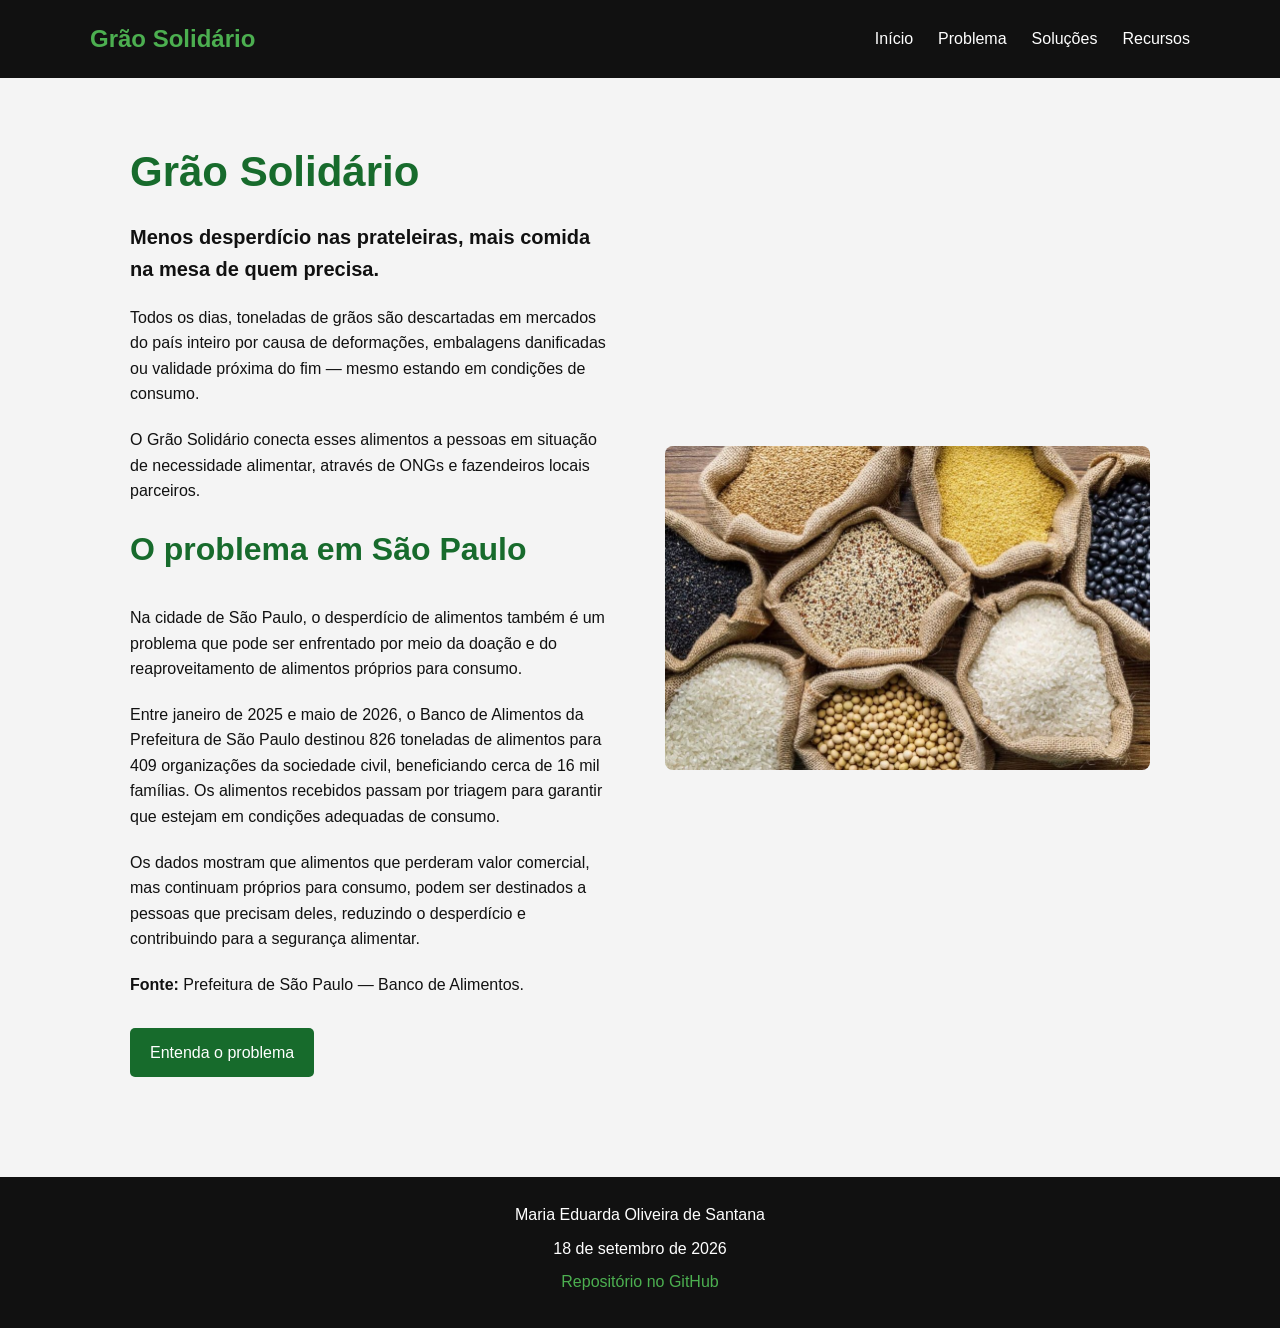
<file: index.html>
<!DOCTYPE html>
<html lang="en">
<head>
    <meta charset="UTF-8">
    <meta name="viewport" content="width=device-width, initial-scale=1.0">
    <title>Projeto - I.W</title>
    <link rel="stylesheet" href="style.css">
</head>
<body>
    <header class="cabeçalho">
         <div class="cabeçalho-conteudo">
            
            <p class="logo">Grão Solidário</p> 
            <nav class="menu"> 
                <ul class="menu-lista">
                     <li><a href="index.html">Início</a></li>
                      <li><a href="problema.html">Problema</a></li> 
                      <li><a href="solucoes.html">Soluções</a></li> 
                      <li><a href="recursos.html">Recursos</a></li>
                     </ul> 
                    </nav> 
                </div> 
            </header> 
            <main> 
                <section class="secao secao-inicio"> 
                    <div class="inicio-texto"> 
                        <h1>Grão Solidário</h1> 
                        <p class="subtitulo"> Menos desperdício nas prateleiras, mais comida na mesa de quem precisa. </p> 
                        <p> Todos os dias, toneladas de grãos são descartadas em mercados do país inteiro por causa de deformações, embalagens danificadas ou validade próxima do fim — mesmo estando em condições de consumo. </p> 
                        <p> O Grão Solidário conecta esses alimentos a pessoas em situação de necessidade alimentar, através de ONGs e fazendeiros locais parceiros. </p>
                        <div class="dados-sao-paulo">

    <h2>O problema em São Paulo</h2>

    <p>
        Na cidade de São Paulo, o desperdício de alimentos também é um
        problema que pode ser enfrentado por meio da doação e do
        reaproveitamento de alimentos próprios para consumo.
    </p>

    <p>
        Entre janeiro de 2025 e maio de 2026, o Banco de Alimentos da
        Prefeitura de São Paulo destinou 826 toneladas de alimentos para
        409 organizações da sociedade civil, beneficiando cerca de 16 mil
        famílias. Os alimentos recebidos passam por triagem para garantir
        que estejam em condições adequadas de consumo.
    </p>

    <p>
        Os dados mostram que alimentos que perderam valor comercial, mas
        continuam próprios para consumo, podem ser destinados a pessoas
        que precisam deles, reduzindo o desperdício e contribuindo para
        a segurança alimentar.
    </p>

    <p>
        <strong>Fonte:</strong>
        Prefeitura de São Paulo — Banco de Alimentos.
    </p>

</div> 
                        <a href="problema.html" class="botao">Entenda o problema</a> 
                    </div> 
                    <div class="inicio-imagem"> 
                        <img src="graos.jpg" alt="Sacos de grãos e alimentos organizados para doação"> 
                    </div> 
                </section> 
            </main> 
         <footer class="rodape">
    <p>Maria Eduarda Oliveira de Santana</p>
    <p>18 de setembro de 2026</p>
    <p>
        <a href="https://github.com/santanaoliveiramari2004-web/Grao-Solidario"
           target="_blank"
           rel="noopener">
            Repositório no GitHub
        </a>
    </p>
</footer>
        </body>
</html>
</file>
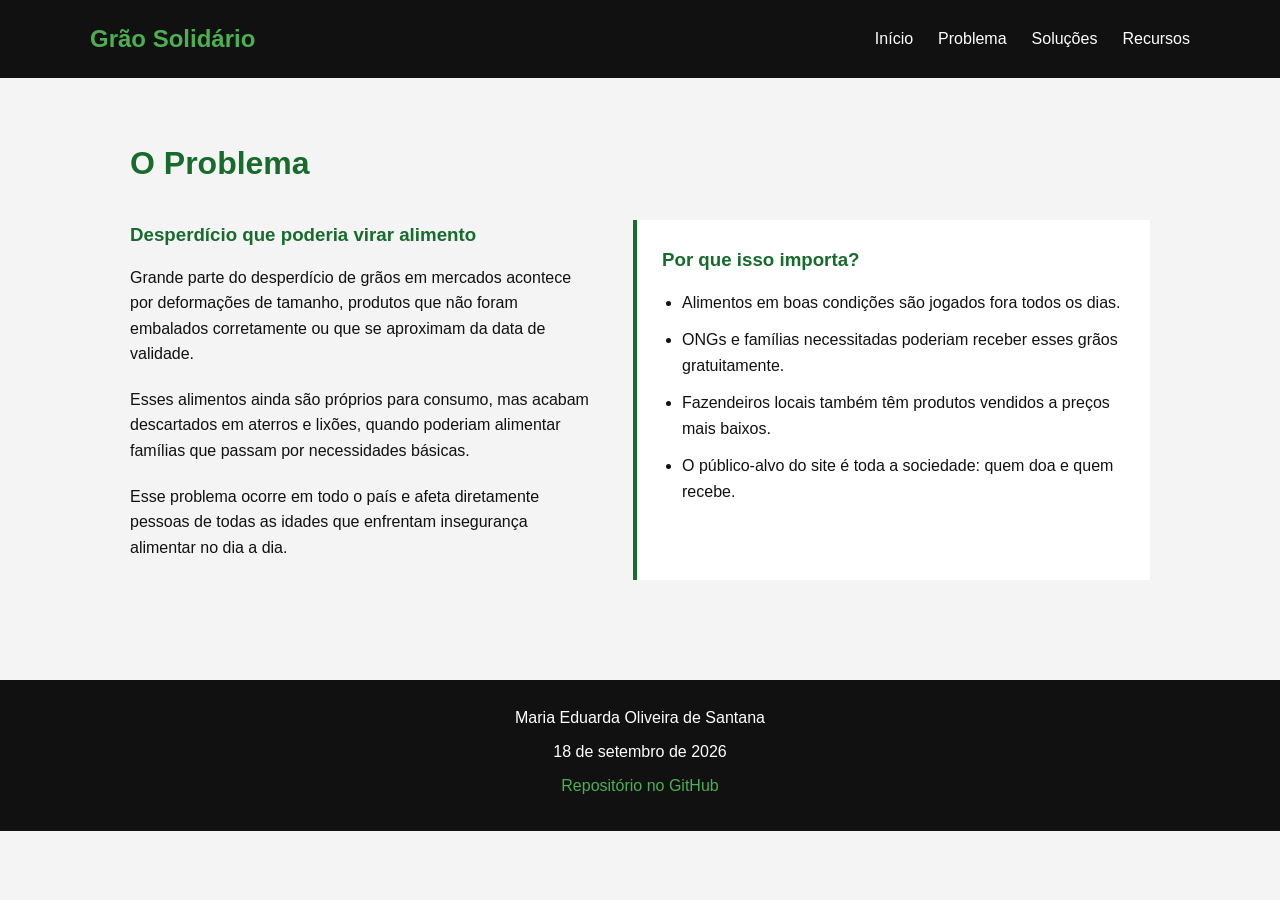
<file: problema.html>
<!DOCTYPE html>
<html lang="en">
<head>
    <meta charset="UTF-8">
    <meta name="viewport" content="width=device-width, initial-scale=1.0">
    <title>Problema</title>
    <link rel="stylesheet" href="style.css">
</head>
<body>

    <header class="cabeçalho">
        <div class="cabeçalho-conteudo">

            <p class="logo">Grão Solidário</p>

            <nav class="menu">
                <ul class="menu-lista">
                    <li><a href="index.html">Início</a></li>
                    <li><a href="problema.html">Problema</a></li>
                    <li><a href="solucoes.html">Soluções</a></li>
                    <li><a href="recursos.html">Recursos</a></li>
                </ul>
            </nav>

        </div>
    </header>

    <main>

        <section class="secao secao-problema">

            <h2>O Problema</h2>

            <div class="problema-conteudo">

                <div class="problema-texto">

                    <h3>Desperdício que poderia virar alimento</h3>

                    <p>
                        Grande parte do desperdício de grãos em mercados acontece por
                        deformações de tamanho, produtos que não foram embalados
                        corretamente ou que se aproximam da data de validade.
                    </p>

                    <p>
                        Esses alimentos ainda são próprios para consumo, mas acabam
                        descartados em aterros e lixões, quando poderiam alimentar
                        famílias que passam por necessidades básicas.
                    </p>

                    <p>
                        Esse problema ocorre em todo o país e afeta diretamente pessoas
                        de todas as idades que enfrentam insegurança alimentar no dia a dia.
                    </p>

                </div>

                <div class="problema-dados">

                    <h3>Por que isso importa?</h3>

                    <ul>
                        <li>Alimentos em boas condições são jogados fora todos os dias.</li>
                        <li>ONGs e famílias necessitadas poderiam receber esses grãos gratuitamente.</li>
                        <li>Fazendeiros locais também têm produtos vendidos a preços mais baixos.</li>
                        <li>O público-alvo do site é toda a sociedade: quem doa e quem recebe.</li>
                    </ul>

                </div>

            </div>

        </section>

    </main>

<footer class="rodape">
    <p>Maria Eduarda Oliveira de Santana</p>
    <p>18 de setembro de 2026</p>
    <p>
        <a href="https://github.com/santanaoliveiramari2004-web/Grao-Solidario"
           target="_blank"
           rel="noopener">
            Repositório no GitHub
        </a>
    </p>
</footer>

</body>
</html>
</file>
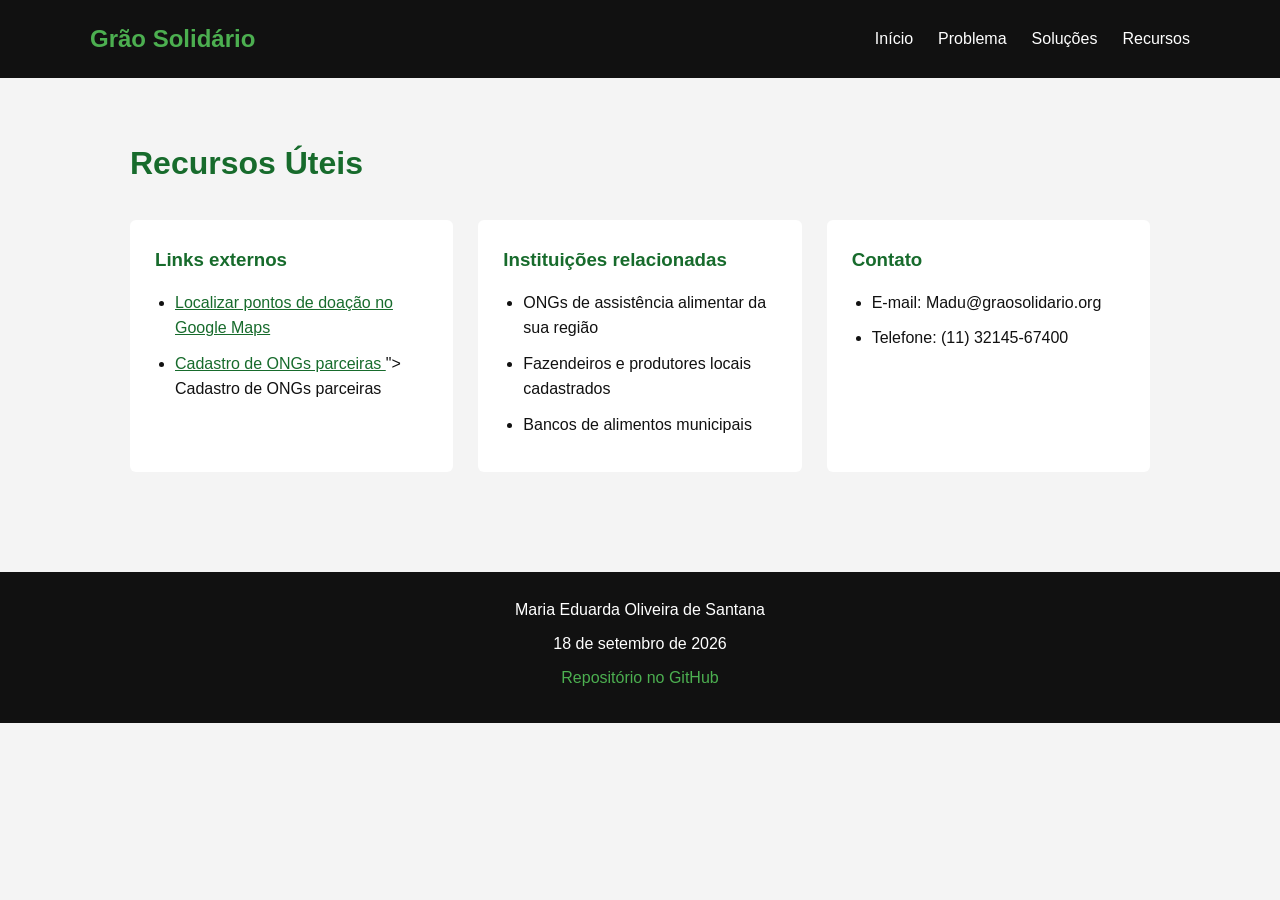
<file: recursos.html>
<!DOCTYPE html>
<html lang="pt-BR">

<head>
    <meta charset="UTF-8">
    <meta name="viewport" content="width=device-width, initial-scale=1.0">
    <title>Recursos - Grão Solidário</title>
    <link rel="stylesheet" href="style.css">
</head>

<body>

    <header class="cabeçalho">
        <div class="cabeçalho-conteudo">

            <p class="logo">Grão Solidário</p>

            <nav class="menu">
                <ul class="menu-lista">
                    <li><a href="index.html">Início</a></li>
                    <li><a href="problema.html">Problema</a></li>
                    <li><a href="solucoes.html">Soluções</a></li>
                    <li><a href="recursos.html">Recursos</a></li>
                </ul>
            </nav>

        </div>
    </header>

    <main>

        <section class="secao secao-recursos">

            <h2>Recursos Úteis</h2>

            <div class="recursos-conteudo">

                <div class="recursos-bloco">

                    <h3>Links externos</h3>

                    <ul>
                        <li>
                            <a href="https://maps.google.com"
                               target="_blank"
                               rel="noopener">
                                Localizar pontos de doação no Google Maps
                            </a>
                        </li>

                        <li>
                            <a href="https://www.atados.com.br/sou-uma-ong" target="_blank" rel="noopener" class="link-solucao">
    Cadastro de ONGs parceiras
</a>">
                                Cadastro de ONGs parceiras
                            </a>
                        </li>
                    </ul>

                </div>

                <div class="recursos-bloco">

                    <h3>Instituições relacionadas</h3>

                    <ul>
                        <li>ONGs de assistência alimentar da sua região</li>
                        <li>Fazendeiros e produtores locais cadastrados</li>
                        <li>Bancos de alimentos municipais</li>
                    </ul>

                </div>

                <div class="recursos-bloco">

                    <h3>Contato</h3>

                    <ul>
                        <li>E-mail: Madu@graosolidario.org</li>
                        <li>Telefone: (11) 32145-67400</li>
                    </ul>

                </div>

            </div>

        </section>

    </main>

<footer class="rodape">
    <p>Maria Eduarda Oliveira de Santana</p>
    <p>18 de setembro de 2026</p>
    <p>
        <a href="https://github.com/santanaoliveiramari2004-web/Grao-Solidario"
           target="_blank"
           rel="noopener">
            Repositório no GitHub
        </a>
    </p>
</footer>

</body>

</html>
</file>
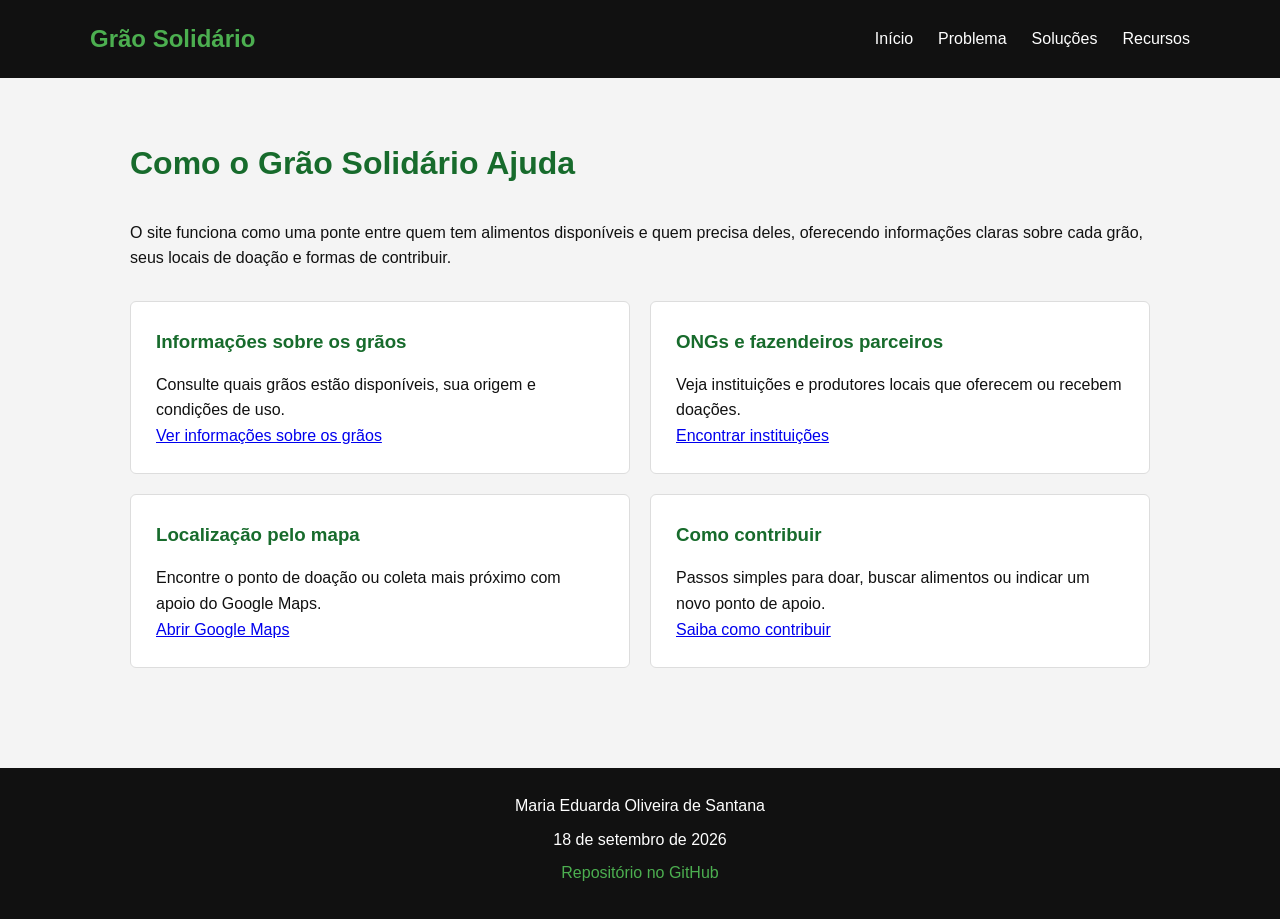
<file: solucoes.html>
<!DOCTYPE html>
<html lang="en">
<head>
    <meta charset="UTF-8">
    <meta name="viewport" content="width=, initial-scale=1.0">
    <title>Solução</title>
    <link rel="stylesheet" href="style.css">
</head>
<body>
    <header class="cabeçalho">
         <div class="cabeçalho-conteudo"> 
            <p class="logo">Grão Solidário</p>
             <nav class="menu">
                 <ul class="menu-lista">
                     <li><a href="index.html">Início</a></li>
                      <li><a href="problema.html">Problema</a></li>
                       <li><a href="solucoes.html">Soluções</a></li> <li><a href="recursos.html">Recursos</a></li>
                     </ul>
                     </nav>
                     </div>
                     </header>
                     <main> 
                        <section class="secao secao-solucoes"> 
                            <h2>Como o Grão Solidário Ajuda</h2> 
                            <p class="solucoes-intro"> O site funciona como uma ponte entre quem tem alimentos disponíveis e quem precisa deles, oferecendo informações claras sobre cada grão, seus locais de doação e formas de contribuir. </p> 
                     <div class="solucoes-lista">
                            <article class="solucao-item"> 
                                    <h3>Informações sobre os grãos</h3>
                <p> Consulte quais grãos estão disponíveis, sua origem e condições de uso. </p> 
            <a href="https://www.embrapa.br/en/web/agencia-de-informacao-tecnologica/cultivos/arroz/pos-producao/qualidade-de-graos" target="_blank"rel="noopener">Ver informações sobre os grãos
</a>
            </article> 
           <article class="solucao-item">           
                 <h3>ONGs e fazendeiros parceiros</h3>
             <p> Veja instituições e produtores locais que oferecem ou recebem doações. </p>
    <a href="https://www.gov.br/pt-br/servicos/consultar-o-cadastro-nacional-de-entidades-da-assistencia-social-cneas"target="_blank"rel="noopener">
    Encontrar instituições
</a>
    </article>
    <article class="solucao-item"> 
        <h3>Localização pelo mapa</h3>
            <p> Encontre o ponto de doação ou coleta mais próximo com apoio do Google Maps. </p> 
                <a href="https://www.google.com/maps"target="_blank"rel="noopener">
    Abrir Google Maps
</a>
        </article>
                <article class="solucao-item"> 
                    <h3>Como contribuir</h3> 
                <p> Passos simples para doar, buscar alimentos ou indicar um novo ponto de apoio. </p> 
        <a href="https://www.sesc.com.br/assistencia/sesc-mesa-brasil/"target="_blank"rel="noopener">
    Saiba como contribuir
</a>
            </article> 
                    </div>
            </section>
        </main>
<footer class="rodape">
    <p>Maria Eduarda Oliveira de Santana</p>
    <p>18 de setembro de 2026</p>
    <p>
        <a href="https://github.com/santanaoliveiramari2004-web/Grao-Solidario"
           target="_blank"
           rel="noopener">
            Repositório no GitHub
        </a>
    </p>
</footer>
</body>
</html>
</file>
<file: style.css>
* {
    margin: 0;
    padding: 0;
    box-sizing: border-box;
}

body {
    font-family: Arial, sans-serif;
    background-color: #f4f4f4;
    color: #111;
    line-height: 1.6;
}

.cabeçalho {
    background-color: #111;
    padding: 20px 40px;
}

.cabeçalho-conteudo {
    display: flex;
    justify-content: space-between;
    align-items: center;
    max-width: 1100px;
    margin: auto;
}

.logo {
    color: #4caf50;
    font-size: 24px;
    font-weight: bold;
}

.menu-lista {
    display: flex;
    gap: 25px;
    list-style: none;
}

.menu-lista a {
    color: white;
    text-decoration: none;
    transition: 0.3s;
}

.menu-lista a:hover {
    color: #4caf50;
}

.secao {
    max-width: 1100px;
    margin: auto;
    padding: 60px 40px;
}

.secao-inicio {
    display: flex;
    align-items: center;
    justify-content: space-between;
    gap: 50px;
    min-height: 500px;
}

.inicio-texto {
    flex: 1;
}

.inicio-texto h1 {
    font-size: 42px;
    color: #176b2c;
    margin-bottom: 15px;
}

.subtitulo {
    font-size: 20px;
    font-weight: bold;
    margin-bottom: 20px;
}

.inicio-texto p {
    margin-bottom: 20px;
}

.inicio-imagem {
    flex: 1;
}

.inicio-imagem img {
    width: 100%;
    max-width: 500px;
    display: block;
    border-radius: 8px;
}

.botao {
    display: inline-block;
    background-color: #176b2c;
    color: white;
    padding: 12px 20px;
    text-decoration: none;
    border-radius: 5px;
    margin-top: 10px;
    transition: 0.3s;
}

.botao:hover {
    background-color: #0d421b;
}

h2 {
    color: #176b2c;
    font-size: 32px;
    margin-bottom: 30px;
}

h3 {
    margin-bottom: 15px;
    color: #176b2c;
}

.problema-conteudo {
    display: flex;
    gap: 40px;
}

.problema-texto,
.problema-dados {
    flex: 1;
}

.problema-texto p {
    margin-bottom: 20px;
}

.problema-dados {
    background-color: white;
    padding: 25px;
    border-left: 4px solid #176b2c;
}

.problema-dados ul {
    padding-left: 20px;
}

.problema-dados li {
    margin-bottom: 12px;
}

.solucoes-intro {
    margin-bottom: 30px;
}

.solucoes-lista {
    display: flex;
    flex-wrap: wrap;
    gap: 20px;
}

.solucao-item {
    background-color: white;
    padding: 25px;
    flex: 1 1 45%;
    border-radius: 6px;
    border: 1px solid #ddd;
    transition: 0.3s;
}

.solucao-item:hover {
    transform: translateY(-4px);
    border-color: #176b2c;
}

.recursos-conteudo {
    display: flex;
    gap: 25px;
    flex-wrap: wrap;
}

.recursos-bloco {
    background-color: white;
    padding: 25px;
    flex: 1 1 30%;
    border-radius: 6px;
}

.recursos-bloco ul {
    padding-left: 20px;
}

.recursos-bloco li {
    margin-bottom: 10px;
}

.recursos-bloco a {
    color: #176b2c;
}

.recursos-bloco a:hover {
    color: #0d421b;
}

.rodape {
    background-color: #111;
    color: white;
    text-align: center;
    padding: 25px;
    margin-top: 40px;
}

.rodape p {
    margin-bottom: 8px;
}

.rodape a {
    color: #4caf50;
    text-decoration: none;
}

.rodape a:hover {
    color: white;
    text-decoration: underline;
}
}

@media (max-width: 768px) {

    .cabeçalho {
        padding: 20px;
    }

    .cabeçalho-conteudo {
        flex-direction: column;
        gap: 20px;
    }

    .menu-lista {
        flex-wrap: wrap;
        justify-content: center;
        gap: 15px;
    }

    .secao {
        padding: 40px 20px;
    }

    .secao-inicio {
        flex-direction: column;
        text-align: center;
    }

    .inicio-texto h1 {
        font-size: 34px;
    }

    .inicio-imagem img {
        margin: auto;
    }

    .problema-conteudo {
        flex-direction: column;
    }

    .solucao-item {
        flex: 1 1 100%;
    }

    .recursos-bloco {
        flex: 1 1 100%;
    }

    .link-solucao {
    display: inline-block;
    margin-top: 15px;
    color: #176b2c;
    font-weight: bold;
    text-decoration: none;
}

.link-solucao:hover {
    color: #111;
    text-decoration: underline;
}
}
</file>
